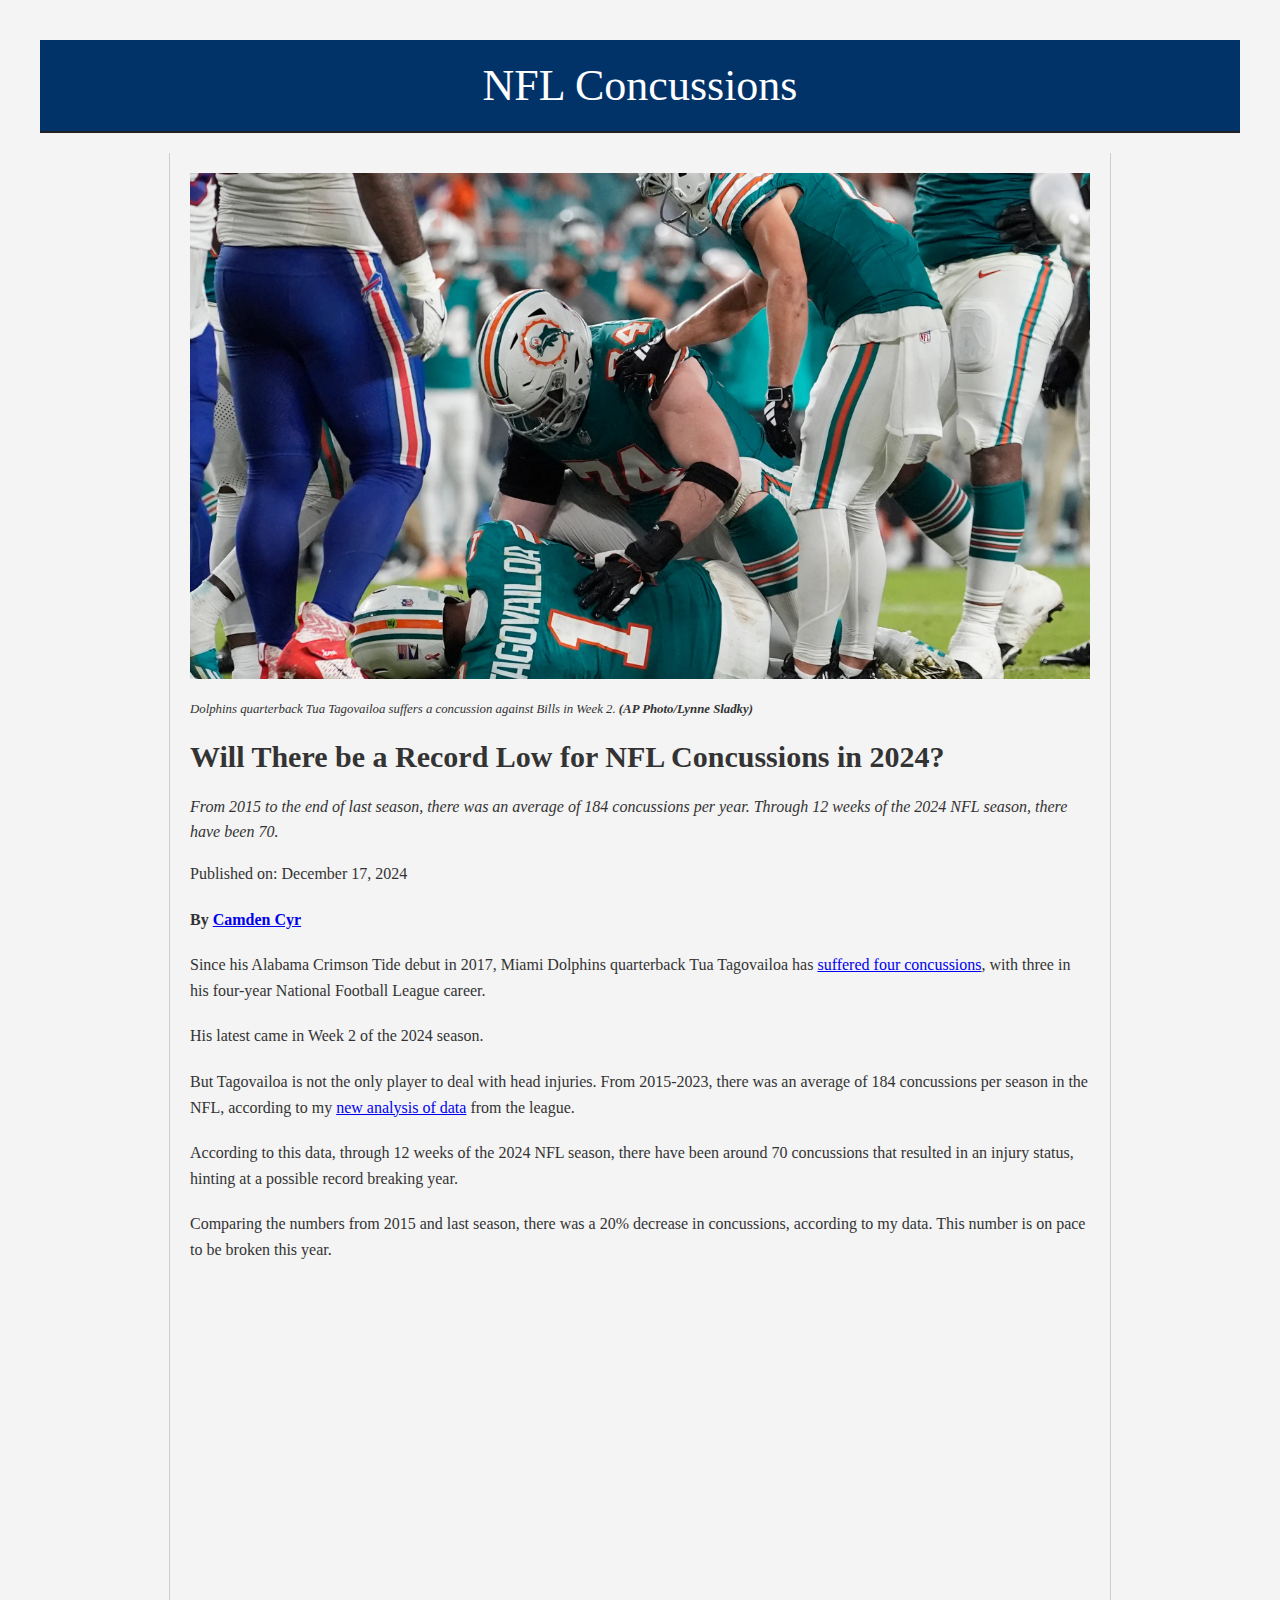
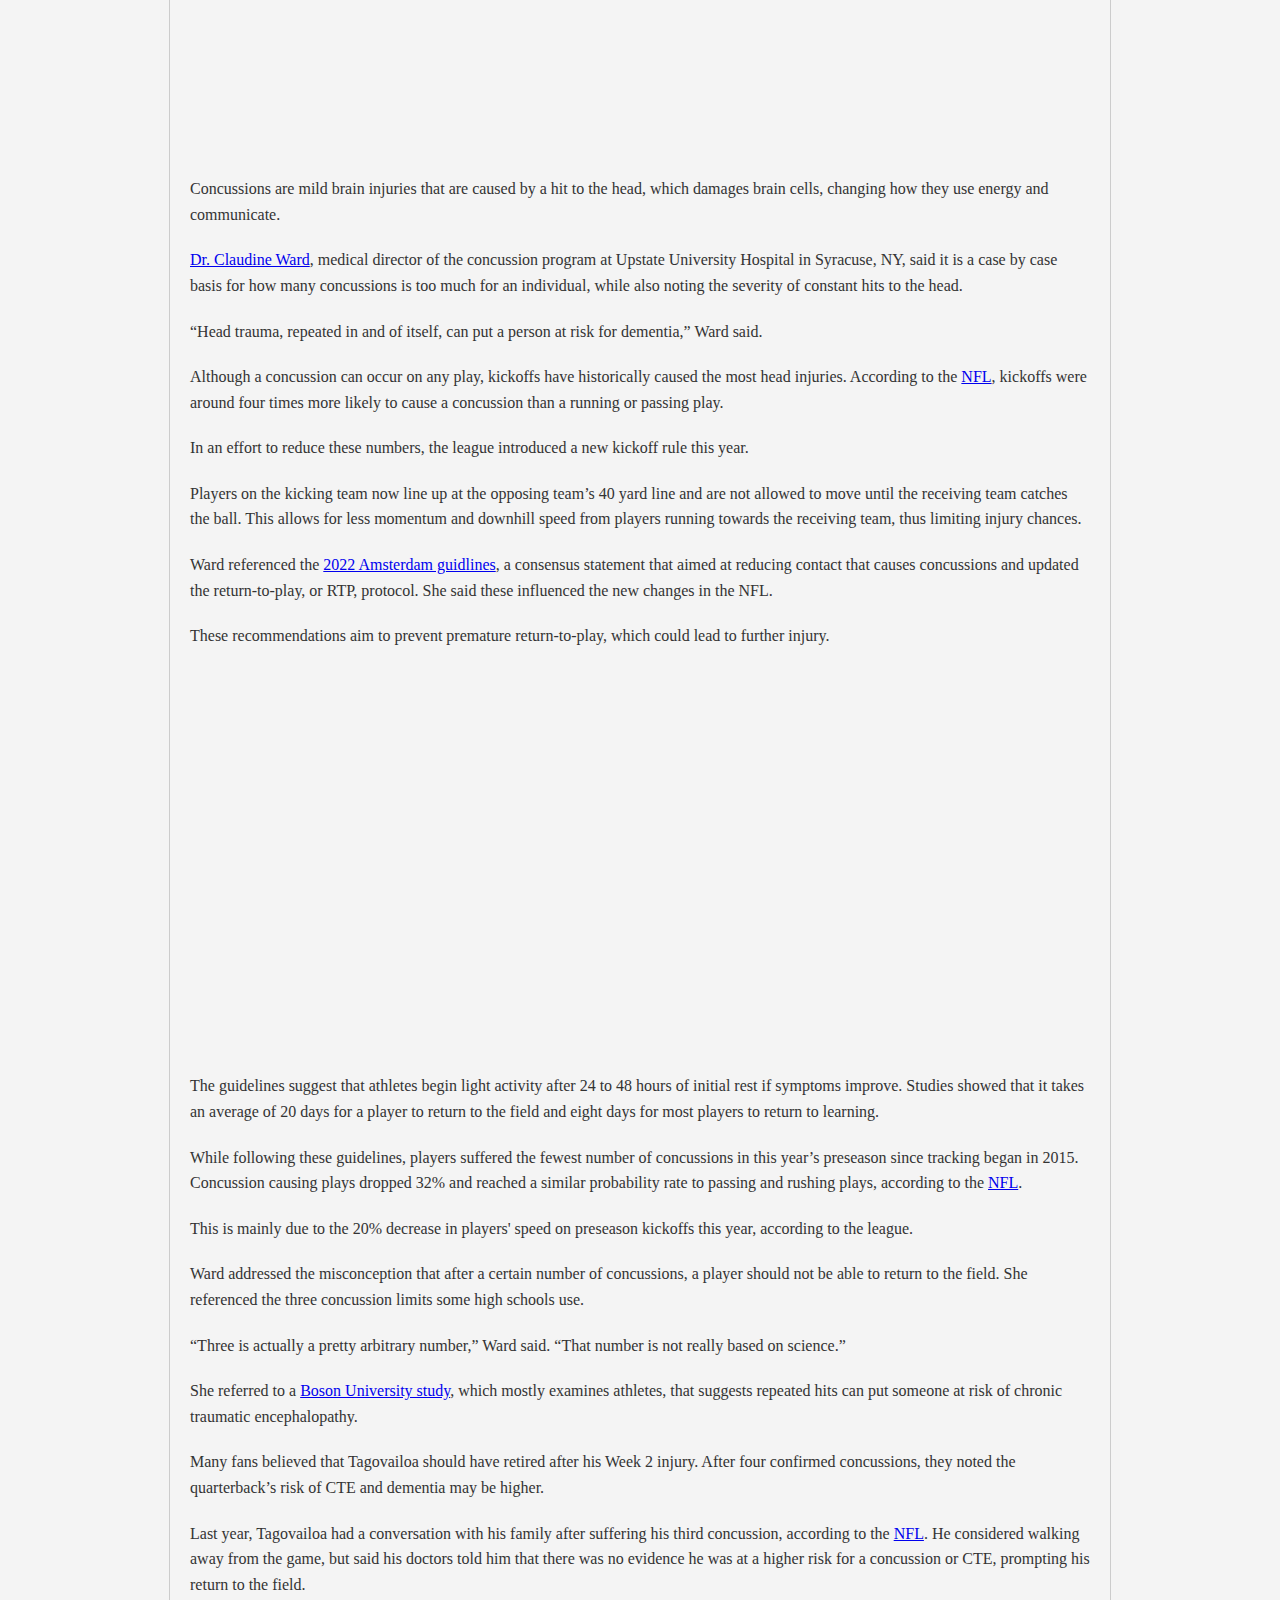
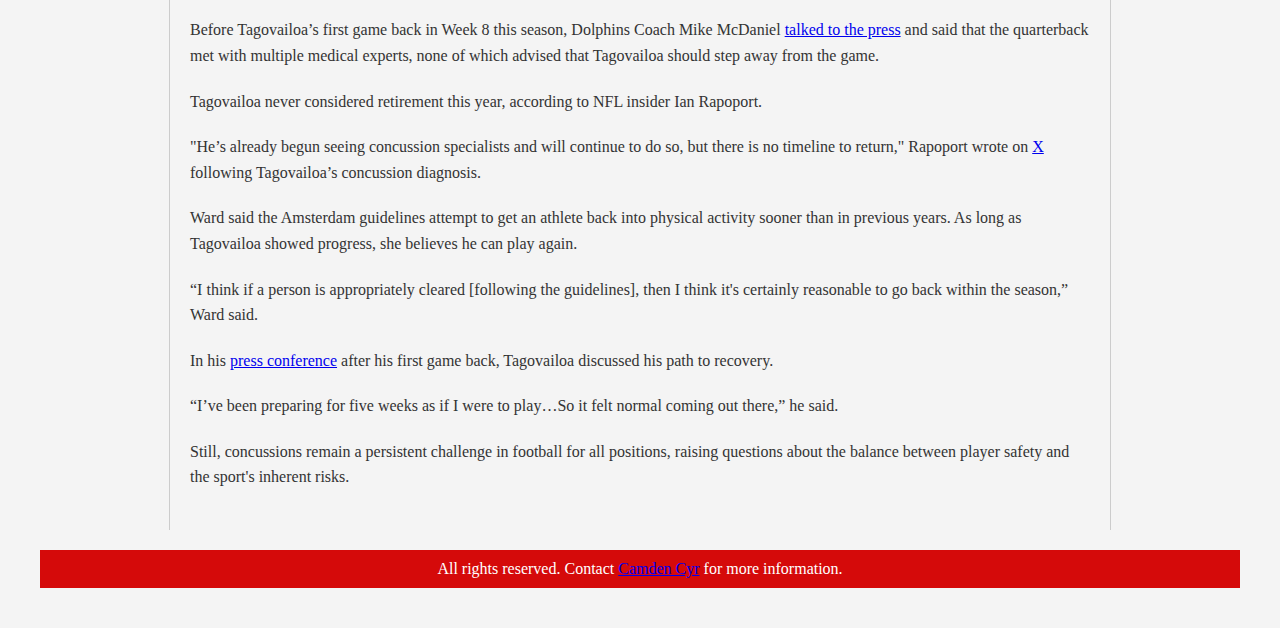
<file: index.html>
<!-- To use this template for class, you must switch out the text, the images, the links, the embeds - everything that is not authentic and original to your story. I'd also like to see you play with at least three style parameters - the size, color or style of an element like text, headlines, headers, footers, etc. And consider adding elements if appropriate for the story you are trying to tell, like bullets.--> 


<!DOCTYPE html>
<html lang="en">

<head>
    <meta charset="UTF-8"> <!-- helps the browser display characters correctly by setting to this uniform standard. -->
    <meta http-equiv="X-UA-Compatible" content="IE=edge"> <!-- Apparently this helps Explorer render the webpage. It won't effect Chrome, Firefox of Safari and probably isn't needed at all --> 
    <meta name="viewport" content="width=device-width, initial-scale=1.0"> <!-- this makes the page responsive and resizes elements for mobile -->
    <title>NFL Concussions</title>  <!-- this is what will show up on the tab. Change to a word or two (at most) that matches your story -->
    <link rel="stylesheet" href="main.css"> <!-- linking index.html to your main.css style sheet -->
</head>

<!-- elements that will actually be displayed start here. --> 

<body>
    <header>NFL Concussions</header>
    
    <article>
        <img src="tua1.jpeg" alt="Tua Tagovailoa on the ground"> <!-- Adds your image and alternative text for people with screen readers -->
         <p class="caption">Dolphins quarterback Tua Tagovailoa suffers a concussion against Bills in Week 2. <span class="photo-credit">(AP Photo/Lynne Sladky) </span></p>

        <h1>Will There be a Record Low for NFL Concussions in 2024?</h1>

        <p class="dek">From 2015 to the end of last season, there was an average of 184 concussions per year. Through 12 weeks of the 2024 NFL season, there have been 70.</p>

        <p>Published on: <time datetime="2024-04-13">December 17, 2024</time></p>
        
        <p class="byline">By <a href="https://www.linkedin.com/in/camden-cyr-8b256a263/" target="_blank" rel="noopener noreferrer">Camden Cyr</a></p> <!-- <a> opens the attribute, href is where the link takes you, target=blank opens it in a new page, the rel=parameters are security and privacy related. -->

        <p>Since his Alabama Crimson Tide debut in 2017, Miami Dolphins quarterback Tua Tagovailoa has <a href="https://www.usatoday.com/story/sports/nfl/dolphins/2024/09/30/tua-tagovailoa-injury-concussion-history-dolphins-qb/75376736007/" target="_blank" rel="noopener noreferrer">suffered four concussions</a>, with three in his four-year National Football League career.</p>

        <p>His latest came in Week 2 of the 2024 season. </p>

        <p> But Tagovailoa is not the only player to deal with head injuries. From 2015-2023, there was an average of 184 concussions per season in the NFL, according to my <a href="https://docs.google.com/spreadsheets/d/1WdA2VihTJs9SVe-a537pGRcWQCfBNEvrIgvPxf8WLmw/edit?usp=sharing" target="_blank" rel="noopener noreferrer">new analysis of data</a> from the league. </p>

        <p>According to this data, through 12 weeks of the 2024 NFL season, there have been around 70 concussions that resulted in an injury status, hinting at a possible record breaking year.</p>

        <p> Comparing the numbers from 2015 and last season, there was a 20% decrease in concussions, according to my data. This number is on pace to be broken this year. </p>

         <!-- Placeholder for data visualization 1. Paste embed code below this comment -->
        <p><iframe title="NFL Concussions (2015-2023)" aria-label="Interactive line chart" id="datawrapper-chart-1u2nq" src="https://datawrapper.dwcdn.net/1u2nq/5/" scrolling="no" frameborder="0" style="width: 0; min-width: 100% !important; border: none;" height="466" data-external="1"></iframe><script type="text/javascript">!function(){"use strict";window.addEventListener("message",(function(a){if(void 0!==a.data["datawrapper-height"]){var e=document.querySelectorAll("iframe");for(var t in a.data["datawrapper-height"])for(var r=0;r<e.length;r++)if(e[r].contentWindow===a.source){var i=a.data["datawrapper-height"][t]+"px";e[r].style.height=i}}}))}();</script></p>

        <p>Concussions are mild brain injuries that are caused by a hit to the head, which damages brain cells, changing how they use energy and communicate. </p>

        <p> <a href="https://www.upstate.edu/healthcare/providers/doctor.php?docID=wardc" target="_blank" rel="noopener noreferrer">Dr. Claudine Ward</a>, medical director of the concussion program at Upstate University Hospital in Syracuse, NY, said it is a case by case basis for how many concussions is too much for an individual, while also noting the severity of constant hits to the head.</p>

        <p>“Head trauma, repeated in and of itself, can put a person at risk for dementia,” Ward said.</p>

        <p>Although a concussion can occur on any play, kickoffs have historically caused the most head injuries. According to the <a href="https://operations.nfl.com/inside-football-ops/players-legends/player-health-safety/#:~:text=Data%20suggested%20that%20players%20had,wedge%2C%20while%20maintaining%20the%20play." target="_blank" rel="noopener noreferrer">NFL</a>, kickoffs were around four times more likely to cause a concussion than a running or passing play. </p>

        <p> In an effort to reduce these numbers, the league introduced a new kickoff rule this year. </p>

        <p> Players on the kicking team now line up at the opposing team’s 40 yard line and are not allowed to move until the receiving team catches the ball. This allows for less momentum and downhill speed from players running towards the receiving team, thus limiting injury chances. </p>

        <p>Ward referenced the <a href="https://www.sciencedirect.com/science/article/pii/S0949328X24001728?ref=pdf_download&fr=RR-2&rr=8ef710172e0c901a" target="_blank" rel="noopener noreferrer">2022 Amsterdam guidlines</a>, a consensus statement that aimed at reducing contact that causes concussions and updated the return-to-play, or RTP, protocol. She said these influenced the new changes in the NFL.</p>

        <p>These recommendations aim to prevent premature return-to-play, which could lead to further injury. </p>


        <p><iframe title="Cornerbacks (CB) have suffered around 21% of all concussions " aria-label="Bar Chart" id="datawrapper-chart-wdywI" src="https://datawrapper.dwcdn.net/wdywI/2/" scrolling="no" frameborder="0" style="width: 0; min-width: 100% !important; border: none;" height="377" data-external="1"></iframe><script type="text/javascript">!function(){"use strict";window.addEventListener("message",(function(a){if(void 0!==a.data["datawrapper-height"]){var e=document.querySelectorAll("iframe");for(var t in a.data["datawrapper-height"])for(var r=0;r<e.length;r++)if(e[r].contentWindow===a.source){var i=a.data["datawrapper-height"][t]+"px";e[r].style.height=i}}}))}() </script></p>

        <p>The guidelines suggest that athletes begin light activity after 24 to 48 hours of initial rest if symptoms improve. Studies showed that it takes an average of 20 days for a player to return to the field and eight days for most players to return to learning. </p>

        <p>While following these guidelines, players suffered the fewest number of concussions in this year’s preseason since tracking began in 2015. Concussion causing plays dropped 32% and reached a similar probability rate to passing and rushing plays, according to the <a href="https://operations.nfl.com/updates/the-players/innovations-in-player-safety-help-drive-nfl-preseason-concussions-to-record-low/" target="_blank" rel="noopener noreferrer">NFL</a>. </p>

        <p> This is mainly due to the 20% decrease in players' speed on preseason kickoffs this year, according to the league. </p>

        <p>Ward addressed the misconception that after a certain number of concussions, a player should not be able to return to the field. She referenced the three concussion limits some high schools use. </p>

        <p> “Three is actually a pretty arbitrary number,” Ward said. “That number is not really based on science.” </p>

        <p> She referred to a <a href="https://www.bumc.bu.edu/camed/2023/08/28/bu-cte-center-publishes-largest-cte-case-series-ever-in-youth-high-school-college-athletes-who-died-young/" target="_blank" rel="noopener noreferrer">Boson University study</a>, which mostly examines athletes, that suggests repeated hits can put someone at risk of chronic traumatic encephalopathy. </p>

        <p> Many fans believed that Tagovailoa should have retired after his Week 2 injury. After four confirmed concussions, they noted the quarterback’s risk of CTE and dementia may be higher. </p>

        <p> Last year, Tagovailoa had a conversation with his family after suffering his third concussion, according to the <a href="https://www.nfl.com/news/tua-tagovailoa-admits-he-considered-retirement-after-difficult-2022-season" target="_blank" rel="noopener noreferrer">NFL</a>. He considered walking away from the game, but said his doctors told him that there was no evidence he was at a higher risk for a concussion or CTE, prompting his return to the field. </p>

        <p> Before Tagovailoa’s first game back in Week 8 this season, Dolphins Coach Mike McDaniel <a href="https://www.youtube.com/watch?v=lV0u5ni__Ro" target="_blank" rel="noopener noreferrer">talked to the press</a> and said that the quarterback met with multiple medical experts, none of which advised that Tagovailoa should step away from the game. </p>

        <p> Tagovailoa never considered retirement this year, according to NFL insider Ian Rapoport. </p>

        <p> "He’s already begun seeing concussion specialists and will continue to do so, but there is no timeline to return," Rapoport wrote on <a href="https://x.com/RapSheet/status/1835312223889104932?ref_src=twsrc%5Etfw%7Ctwcamp%5Etweetembed%7Ctwterm%5E1835312223889104932%7Ctwgr%5E0365c217495a1f1f95f86d55e7db5327b9ebc414%7Ctwcon%5Es1_&ref_url=https%3A%2F%2Fwww.usatoday.com%2Fstory%2Fsports%2Fnfl%2Fdolphins%2F2024%2F09%2F15%2Ftua-tagovailoa-not-retiring-nfl-concussion%2F75236661007%2F" target="_blank" rel="noopener noreferrer">X</a> following Tagovailoa’s concussion diagnosis.

        <p> Ward said the Amsterdam guidelines attempt to get an athlete back into physical activity sooner than in previous years. As long as Tagovailoa showed progress, she believes he can play again. </p>

        <p> “I think if a person is appropriately cleared [following the guidelines], then I think it's certainly reasonable to go back within the season,” Ward said.</p>


        <p>In his <a href="https://www.youtube.com/watch?v=gHsom_p4BWo" target="_blank" rel="noopener noreferrer">press conference</a> after his first game back, Tagovailoa discussed his path to recovery.</p>

        <p> “I’ve been preparing for five weeks as if I were to play…So it felt normal coming out there,” he said. </p>

        <p> Still, concussions remain a persistent challenge in football for all positions, raising questions about the balance between player safety and the sport's inherent risks. </p>

    </article>

    <footer>
        All rights reserved. Contact <a href="mailto:ccyr02@syr.edu">Camden Cyr</a> for more information.
    </footer>

</body>

</html>
</file>
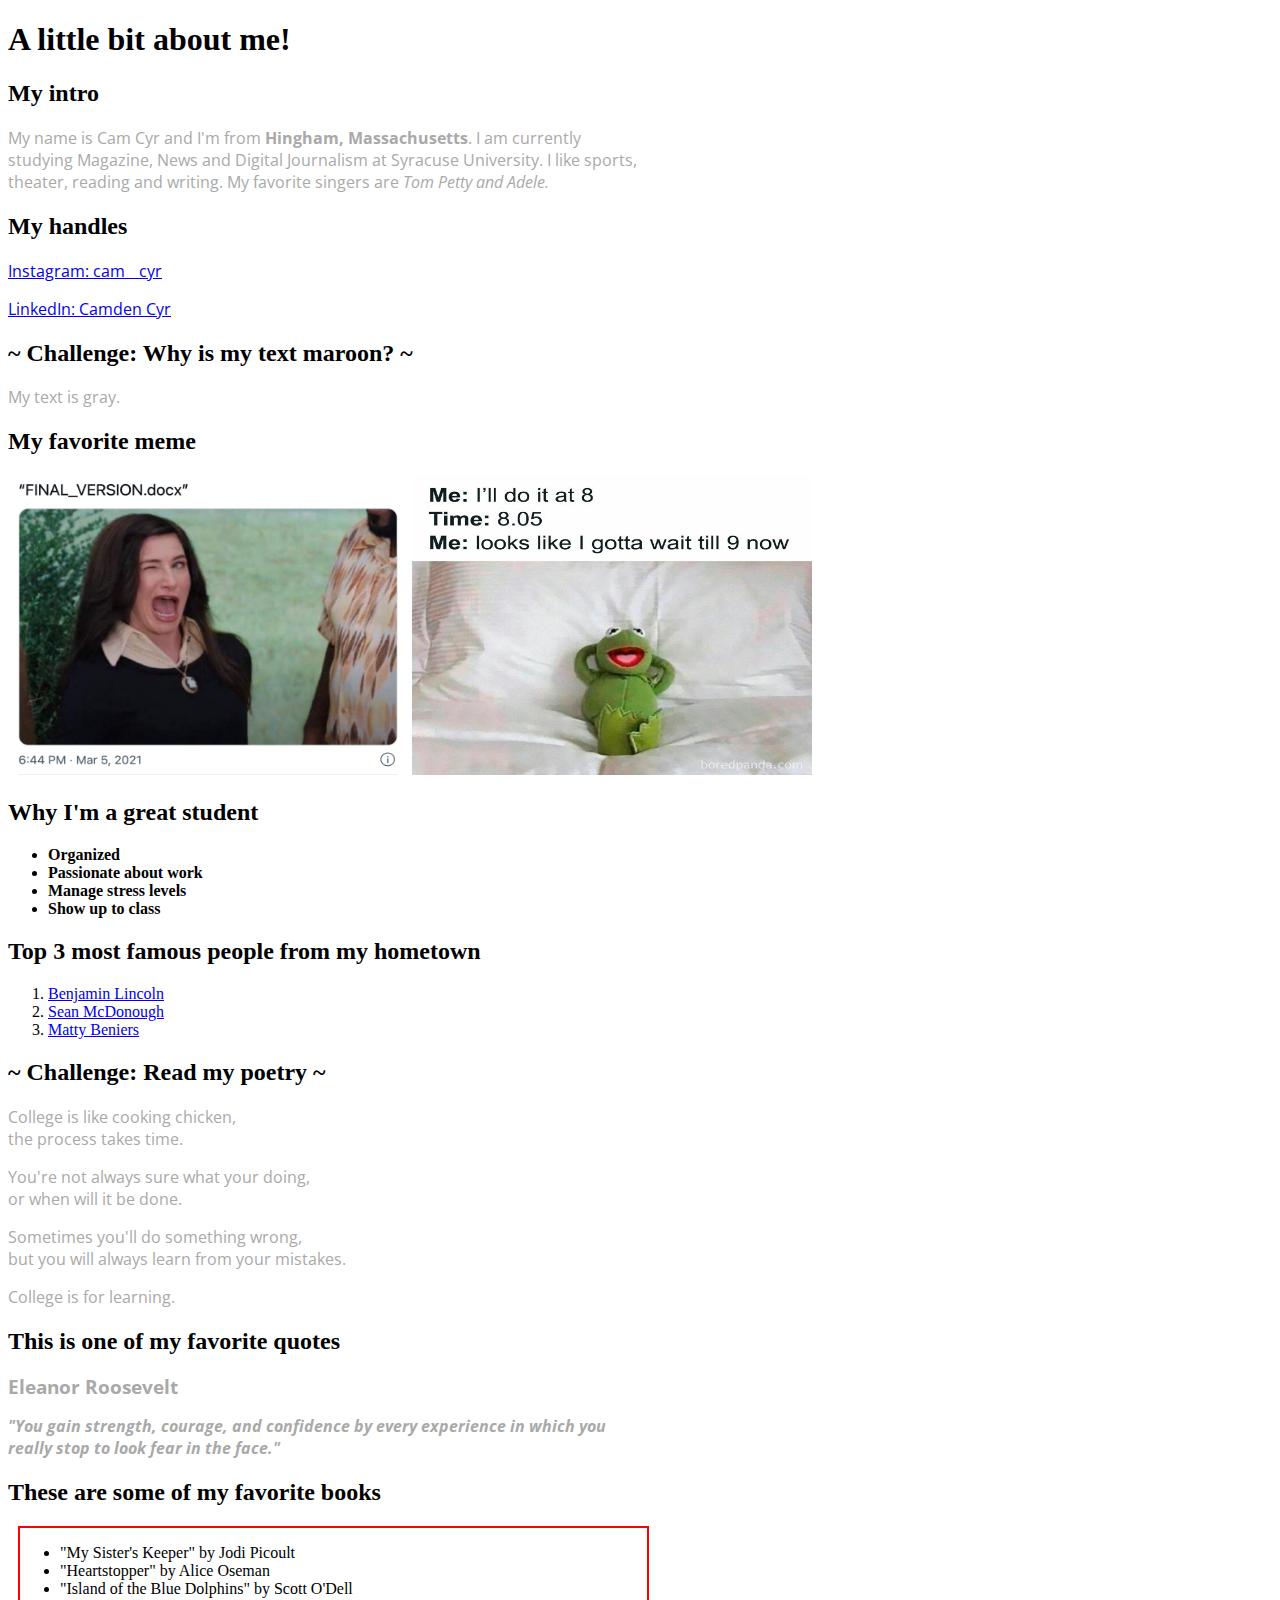
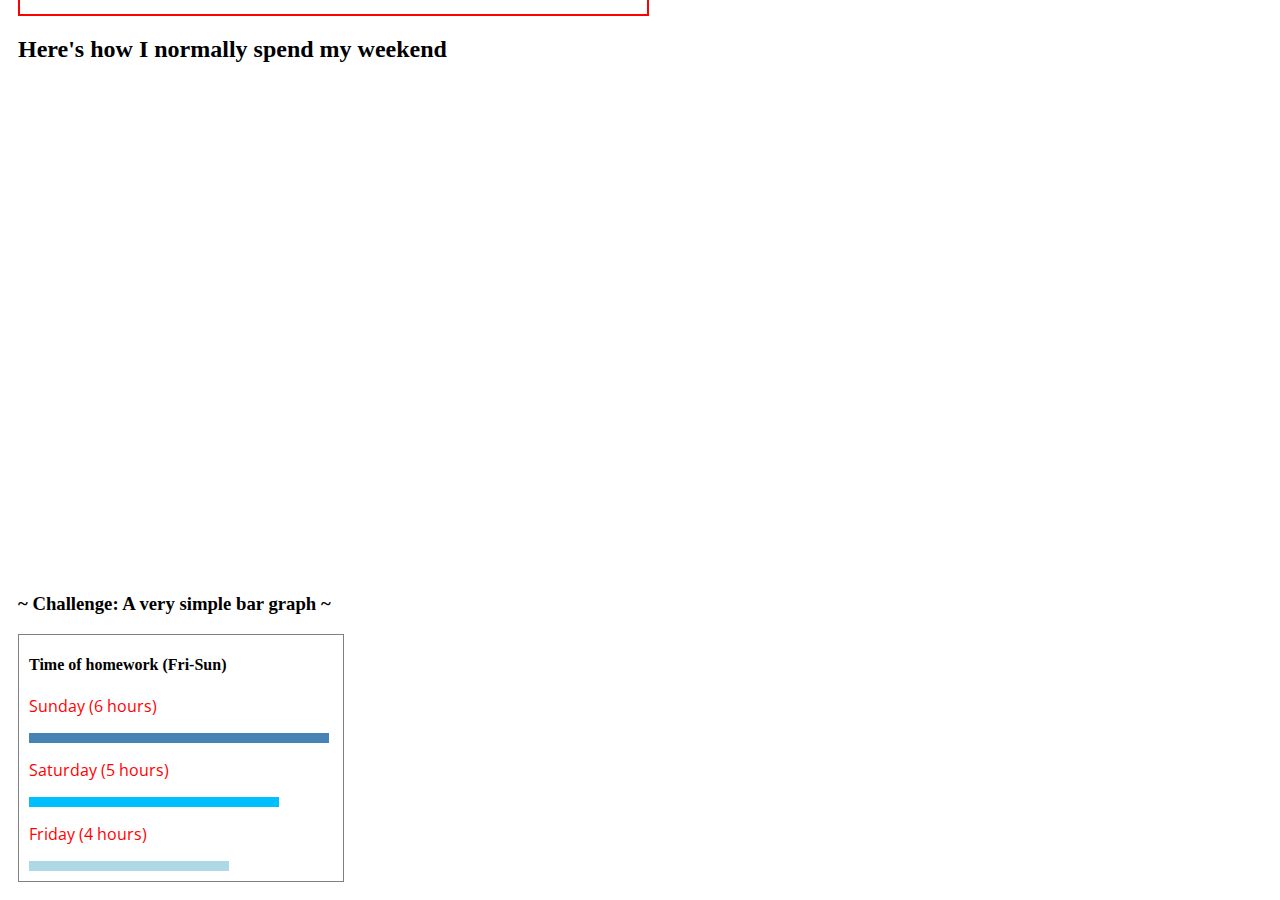
<file: basic.html>
<!-- Complete this worksheet in HTML and CSS. Instructions are as comments; you may use reference_sheet.html and the internet to jog your memory on HTML tags and CSS. -->

<!DOCTYPE html>
<html>
    <head>
        <meta charset="utf-8">
        <title>Basic HTML</title>
        <link href='https://fonts.googleapis.com/css?family=Open+Sans:300italic,400italic,600italic,400,300,600,700&subset=latin,latin-ext' rel='stylesheet' type='text/css'>
        
        <style>
            .book {
                border:1px skyblue;
                padding-left: 10px;
                padding-bottom: 10px;
                
            }
            #quote {
                color: darkgray;
                font-size: 16px;
                font-family: 'Open Sans', serif;
            }

            p {
                color:darkgray;
                font-size: 16px;
                font-family: 'Open Sans', serif;
                width: 50%;
            }
        

            #bargraph {
                border: 1px solid gray;
                padding-left: 10px;
                padding-bottom: 10px;
                width: 25%;
            }
            .bar_label {
                color: red;
            }
            #longest {
                width: 300px;
                height: 10px;
                background: steelblue;
                border: 3px darkblue;
            }
            #longer {
                width: 250px;
                height: 10px;
                background: deepskyblue;
                border: 3px darkblue;
            }
            #long {
                width: 200px;
                height: 10px;
                background: lightblue;
                border: 3px darkblue;
                
            }

        </style>
    </head>
    
    <body>

        <h1>A little bit about me!</h1>
        
        <h2>My intro</h2>
        <!--Include: a brief intro to yourself -- where you're from, what you like to do for fun, what you're studying, and who your community or family is. -->
        <!-- Tags to use: <p>, <strong>, <i> -->
            <p> My name is Cam Cyr and I'm from <strong> Hingham, Massachusetts</strong>. I am currently studying Magazine, News and Digital Journalism at Syracuse University. I like sports, theater, reading and writing. My favorite singers are <i>  Tom Petty and Adele. </i>
        

        <h2>My handles</h2>
        <!-- Include: at least two handles for your social media accounts -->
        <!-- Tags to use: <p>, <a> -->
             <p>
                <a href="https://www.instagram.com/cam__cyr/" target= "_blank">Instagram: cam__cyr</a>
              <p> 
                <a href="https://www.linkedin.com/in/camden-cyr-8b256a263" target="_blank">LinkedIn: Camden Cyr</a>

    
        <h2> ~ Challenge: Why is my text maroon? ~</h2>
        <!-- Challenge! The text in your p tags is currently maroon. Figure out why and make it dark gray, using a hex code. (Hint: use google to find a hex code for a dark gray) When you're done, change the text in the <p> tag below to "My text is gray." -->
        <p>My text is gray.</p>


        <h2>My favorite meme</h2>
        <!-- Include: "large_wink.png" as an image -->
        <!-- Tags to use: <img> -->
        <!-- Hint! Use 'reference_sheet.html', which you downloaded with this file, to remember how to include an image. -->
            <img src="large_wink.png" alt="an image of a person winking" height="300px" width="400px">
            <img src="kermit_meme.jpg" alt="meme of kermit procrastinating" height="300px" width="400px">

    
        <h2>Why I'm a great student</h2>
        <!-- Include: Use 'reference_sheet.html' to figure out how to add an unordered list here -->
        <!-- Tags to use: <ul>, <li>, <strong> -->
           <p> 
           <ul> <strong>
                <li>Organized </li>
                <li>Passionate about work </li>
                <li>Manage stress levels</li>
                <li>Show up to class</li>
            </strong>
           </ul>
           </p> 
        
    
        <h2>Top 3 most famous people from my hometown</h2>
        <!-- Include: an ordered list -->
        <!-- Tags to use: <ol>, <li>, <a> -->
            <p> 
            <ol>
                <li><a href="https://en.wikipedia.org/wiki/Benjamin_Lincoln" target= "_blank">Benjamin Lincoln </a></li>
                <li> <a href="https://en.wikipedia.org/wiki/Sean_McDonough" target= "_blank">Sean McDonough </a></li>
                <li><a href= "https://en.wikipedia.org/wiki/Matty_Beniers" target= "_blank"> Matty Beniers</a></li>
            </ol>



        <h2> ~ Challenge: Read my poetry ~</h2>
        <!-- Challenge! Use the internet to figure out what a <br> tag is. Write a short poem about your college experience so far. -->
        <!-- Tags to use: <p> tags for your lines of poetry, and at least two <br> tags -->
            <p> College is like cooking chicken, <br> the process takes time. 
            <p> You're not always sure what your doing, <br> or when will it be done.
            <p> Sometimes you'll do something wrong, <br> but you will always learn from your mistakes.
            <p> College is for learning.
    

        <h2>This is one of my favorite quotes</h2>
        <!-- Include: a quote from a book -- quote should be in italics and gray, title of source should be in an <h3> tag -->
        <!-- Tags to use: <h3>, <p> with an id named 'quote' that is styled in the <style> section -->
            <div id='quote'>
            <h3>
                Eleanor Roosevelt
            <p> 
                <i>"You gain strength, courage, and confidence by every experience in which you really stop to look fear in the face."</i>
            </div>


        <h2>These are some of my favorite books</h2>
        <!-- Include: an unordered list of at least three books, list items should have a border -->
        <!-- Tags to use: <ul>, <li> with classes named 'book' that is styled in the <style> section -->
           <div class='book'>
                <div style="border: 2px solid red; width: 50%;">
            <ul> 
                <li> "My Sister's Keeper" by Jodi Picoult </li>
                <li>"Heartstopper" by Alice Oseman</li>
                <li> "Island of the Blue Dolphins" by Scott O'Dell </li>
            </div>
        

        <h2>Here's how I normally spend my weekend</h2>
        <!-- Include: a complete Datawrapper chart (you can make up data) showing what you normally spend time on over the weekend; must include all requirements of a complete chart (hed, subhed, intentional colors, byline, etc.) -->
        <!-- Tags to use: <iframe> -->
            <iframe title="Hours spent on weekend activities" aria-label="Column Chart" id="datawrapper-chart-GXB44" src="https://datawrapper.dwcdn.net/GXB44/2/" scrolling="no" frameborder="0" style="width: 0; min-width: 100% !important; border: none;" height="487" data-external="1"></iframe><script type="text/javascript">!function(){"use strict";window.addEventListener("message",(function(a){if(void 0!==a.data["datawrapper-height"]){var e=document.querySelectorAll("iframe");for(var t in a.data["datawrapper-height"])for(var r=0;r<e.length;r++)if(e[r].contentWindow===a.source){var i=a.data["datawrapper-height"][t]+"px";e[r].style.height=i}}}))}();</script>
           
        <h3>~ Challenge: A very simple bar graph ~</h3>
        <!-- Challenge! Add CSS styles to '#longer' and '#long' to make the bar graph look like it's ordered from longest to shortest. (Use the CSS in #longest as a reference.) You may also change the h4 text and the p text to make this simple bar chart reflect real (or fake) data. -->

        <div id="bargraph">
            <h4>Time of homework (Fri-Sun)</h4>
            <p class="bar_label">Sunday (6 hours)</p>
            <div id="longest"></div>
            <p class="bar_label">Saturday (5 hours) </p>
            <div id="longer"></div>
            <p class="bar_label">Friday (4 hours)</p>
            <div id="long"></div>
        </div>
     
    </body>
</html>
</file>
<file: main.css>
/* If using for Munno's 221, you must alter at least three style parameters and make sure that every bit of display text in the html document is authentic to your story. */


/* selector {
    property1: value1
    property2: value2

    } */

/* for the first series of styles definitions, the selector - body, header, etc. - are predefined tags in htlm so we can reference elements directly. */

/* Base styles for the entire document */
body {
    font-family: Times New Roman, sans-serif; /* Set the default font family */
    margin: 20px; /* Add margin around the body */
    padding: 20px; /* Add padding inside the body */
    background-color: #f4f4f4; /* Set the background color to a light gray */
    color: #333; /* Set the default text color */
}

/* Styles for the header */
header {
    background-color: #013369; /* NFL blue for the background */
    color: #fff; /* Set the text color to white */
    padding: 20px 0; /* Add vertical padding but no horizontal padding */
    text-align: center; /* Center-align the text */
    font-size: 44px;
    border-bottom: 2px solid #222; /* Add a dark border at the bottom */
}

/* Styles for the footer */
footer {
    text-align: center; /* Center-align the text */
    margin-top: 20px; /* Add margin at the top */
    padding: 10px 0; /* Add padding above and below the text */
    background-color: #D50A0A; /* NFL red for the background */
    color: #fff; /* Set the text color to white */
}

/* Styles for the main article content */
article {
    max-width: 900px; /* Limit the width of the content to 800px */
    margin: 20px auto; /* Center the content horizontally */
    padding: 20px; /* Add padding inside the article */
    border-left: 1px solid #ccc; /* Add a light border on the left side */
    border-right: 1px solid #ccc; /* Add a light border on the right side */
}


/* Styles for headings */
h1 {
    font-size: 30px; /* font size */
    margin-top: 0; /* Remove the default margin at the top */
}

/* Styles for paragraphs */
p {
    line-height: 1.6; /* Set the line height to improve readability */
    margin-bottom: 20px; /* Add margin at the bottom of paragraphs */
    font-size: 16px; 
}

.caption {
    font-size: 0.8em; /* Adjust the font size of the caption */
    font-style: italic; /* Italicize the caption text */
}

.photo-credit {
    font-weight: bold; /* Make the photo credit text bold */
}

/* Styles for images */
img {
    max-width: 100%; /* Make images responsive */
    height: auto; /* Maintain aspect ratio */
    display: block; /* Make images block-level elements */
    margin: 0 auto 20px; /* Center images horizontally and add margin at the bottom */
}

/* dek and byline are not pre-defined in HTML, so we have to give them a class in the html document. Then to select them in CSS, it's .dek and .byline (.selector) */
.dek {
    font-style: italic; /* Set the font style to italic */
    font-size: 16px; 
    margin-bottom: 10px; /* Add margin at the bottom */
}

.byline {
    font-weight: bold; /* Make the text bold */
}


/* @media apply styles based on the "viewport" - or screen size - of the device */
@media (max-width: 768px) {
    /* Adjust padding for smaller screens */
    article {
        padding: 10px;
    }
</file>
